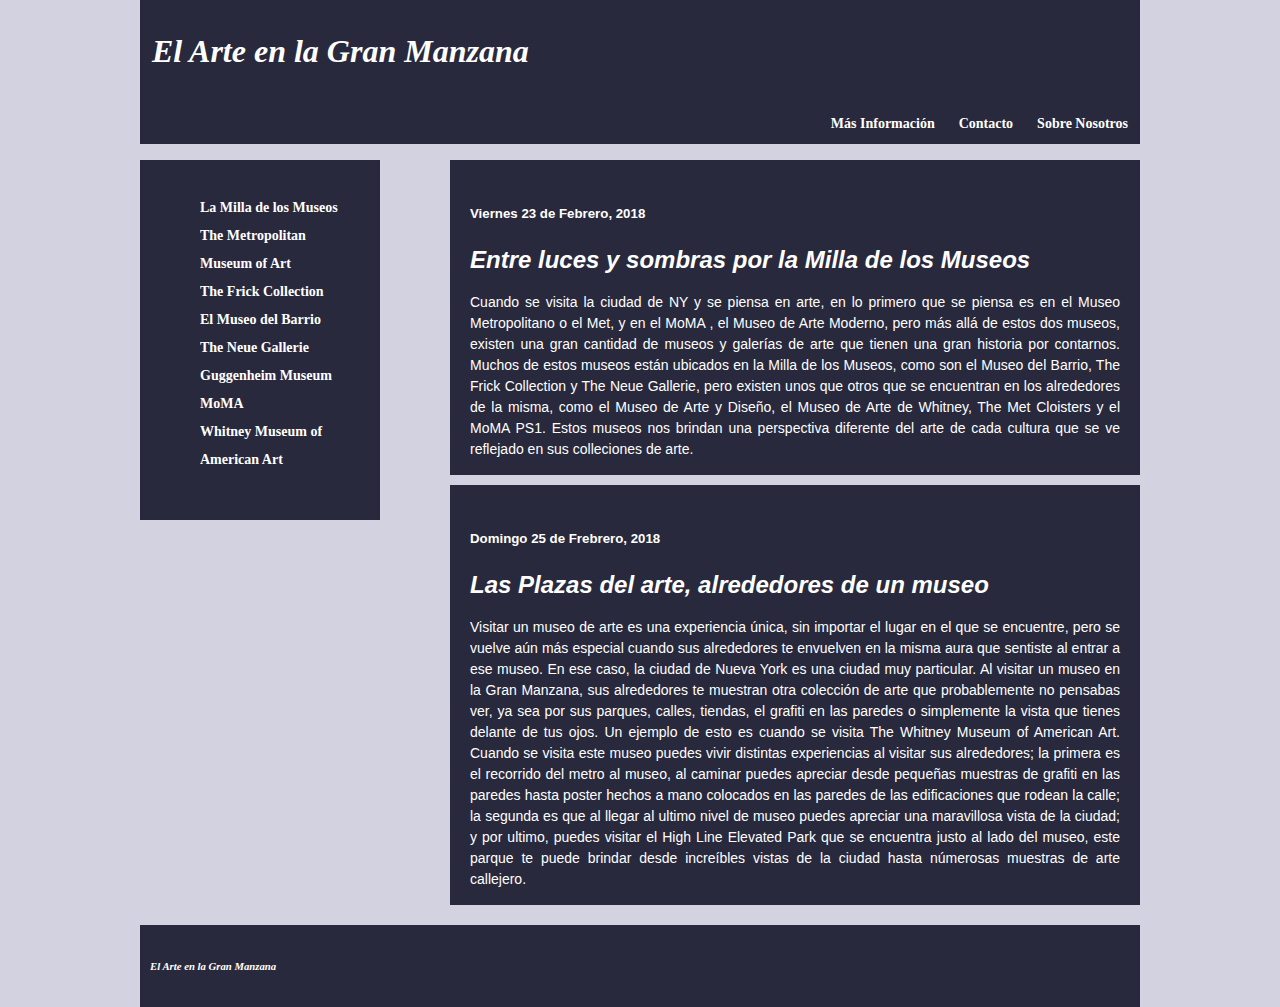
<file: Blog/index.html>
<!DOCTYPE html>
<html lang="es">

<head>
	<title>El Arte en la Gran Manzana</title>
	<meta charset="UTF-8">
	
	<link rel="stylesheet" href="css/style.css" type="text/css">
</head>

<body>
	<div>
	    <header>

			<h1 class="header">El Arte en la Gran Manzana</h1>

			<nav class="navegation">			
			<ul>
				<li><a href="sobrenosotors.html">Sobre Nosotros</a></li>
				<li><a href="contacto.html"> Contacto </a>  </li>
				<li><a href="masinformacion.html">Más Información</a></li>

			</ul>
		 	</nav>

	 	</header>
	</div>
 	

	<div>
	    <aside class="ul">
	    	<ul>
				<li><a href="lamilladelosmuseos.html">La  Milla de los Museos</a></li>
				<li><a href="themet.html">The Metropolitan Museum of Art</a></li>
				<li><a href="thefrickcollection.html">The Frick Collection</a></li>
				<li><a href="museodelbarrio.html">El Museo del Barrio</a></li>
				<li><a href="neuegallerie.html">The Neue Gallerie</a></li>
				<li><a href="guggenheim.html">Guggenheim Museum</a></li>
				<li><a href="moma.html">MoMA</a></li>
				<li><a href="whitneymuseum.html">Whitney Museum of American Art</a></li>
			</ul>
		</aside>
	</div>
	
	<div>
		<section>
			<article class="content1">
			  <h5>Viernes 23 de Febrero, 2018</h5>	
			  <h2><em>Entre luces y sombras por la Milla de los Museos</em></h2>
			  <p>Cuando se visita la ciudad de NY y se piensa en arte, en lo primero que se piensa es en el Museo Metropolitano o el Met, y en el MoMA , el Museo de Arte Moderno, pero más allá de estos dos museos, existen una gran cantidad de museos y galerías de arte que tienen una gran historia por contarnos. Muchos de estos museos están ubicados en la Milla de los Museos, como son el Museo del Barrio, The Frick Collection y The Neue Gallerie, pero existen unos que otros que se encuentran en los alrededores de la misma, como el Museo de Arte y Diseño, el Museo de Arte de Whitney, The Met Cloisters y el MoMA PS1. Estos museos nos brindan una perspectiva diferente del arte de cada cultura que se ve reflejado en sus colleciones de arte. </p>
			</article >
			<br>

			<article class="content">
				<h5>Domingo 25 de Frebrero, 2018</h5>	
				<h2><em>Las Plazas del arte, alrededores de un museo</em></h2>
				<p>Visitar un museo de arte es una experiencia única, sin importar el lugar en el que se encuentre, pero se vuelve aún más especial cuando sus alrededores te envuelven en la misma aura que sentiste al entrar a ese museo. En ese caso, la ciudad de Nueva York es una ciudad muy particular. Al visitar un museo en la Gran Manzana, sus alrededores te muestran otra colección de arte que probablemente no pensabas ver, ya sea por sus parques, calles, tiendas, el grafiti en las paredes o simplemente la vista que tienes delante de tus ojos. Un ejemplo de esto es cuando se visita The Whitney Museum of American Art. Cuando se visita este museo puedes vivir distintas experiencias al visitar sus alrededores; la primera es el recorrido del metro al museo, al caminar puedes apreciar desde pequeñas muestras de grafiti en las paredes hasta poster hechos a mano colocados en las paredes de las edificaciones que rodean la calle; la segunda es que al llegar al ultimo nivel de museo puedes apreciar una maravillosa vista de la ciudad; y por ultimo, puedes visitar el High Line Elevated Park que se encuentra justo al lado del museo, este parque te puede brindar desde increíbles vistas de la ciudad hasta númerosas muestras de arte callejero.</p>
			</article>

		</section>
	</div>
<br>
	
	<div>
		<footer>
			<h6 id="footer"><em>El Arte en la Gran Manzana</em></h6>

		</footer>
	</div>

	


 


</body>
</html>
</file>
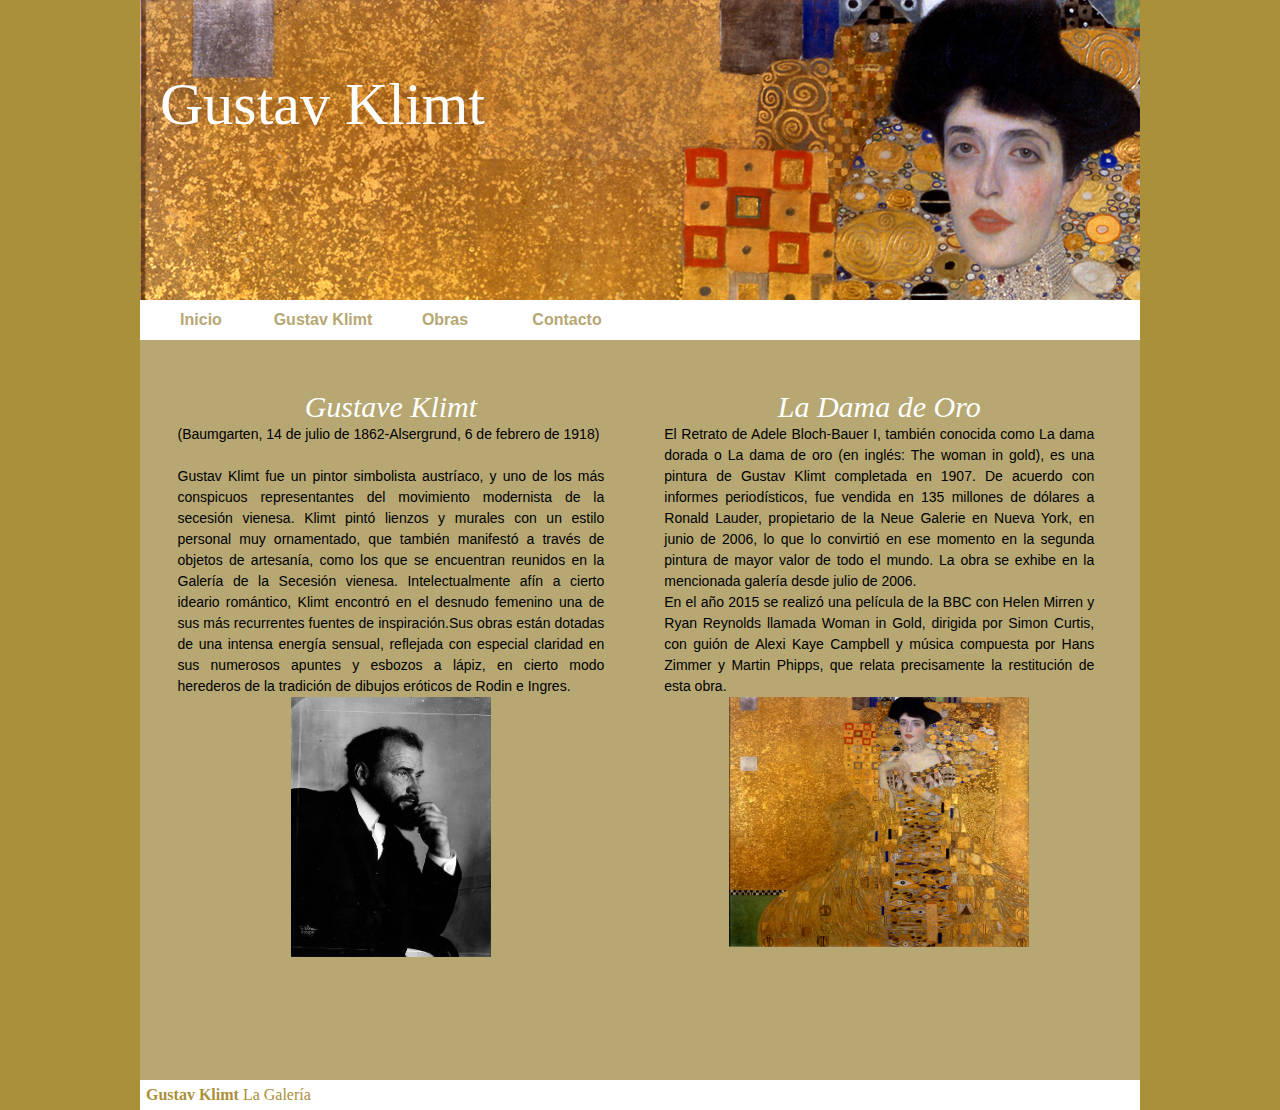
<file: café/index.html>
<!DOCTYPE html>
<html lang="es">

	<head>
		<title>Gustav Klimt: La Galer&iacute;a</title>
		<meta charset="UTF-8" content="width=device-width,initial-scale=1">
		<link rel="stylesheet" href="css/reset.css" type="text/css" />
		<link rel="stylesheet" href="css/style.css" type="text/css">
	</head>

<div>
	<body>
	 	<div>
		 	<header>
		 			<h1 class="header">Gustav Klimt</h1>
		</div>
		 		<div>
		 			<nav>
		 				<ul>
		 					<li ><a id="active" href="3inicio.html"><strong>Inicio</strong></a></li> 
		 					<li ><a href="3sobrenosotros.html"><strong>Gustav Klimt</strong></a></li>
		 					<li ><a href="3menu.html"><strong>Obras</strong></a></li> 
		 					<li ><a href="3contacto.html"><strong>Contacto</strong></a></li>
		 				</ul>
		 			</nav>
		 		</div>
		 	</header>
		
		
		<div>
			<section>
				<div class="content4">
					<article class="content">
						<h2 class="header2"><em>Gustave Klimt</em></h2>
						<p>(Baumgarten, 14 de julio de 1862-Alsergrund, 6 de febrero de 1918)<br> <br>Gustav Klimt fue un pintor simbolista austríaco, y uno de los más conspicuos representantes del movimiento modernista de la secesión vienesa. Klimt pintó lienzos y murales con un estilo personal muy ornamentado, que también manifestó a través de objetos de artesanía, como los que se encuentran reunidos en la Galería de la Secesión vienesa. Intelectualmente afín a cierto ideario romántico, Klimt encontró en el desnudo femenino una de sus más recurrentes fuentes de inspiración.Sus obras están dotadas de una intensa energía sensual, reflejada con especial claridad en sus numerosos apuntes y esbozos a lápiz, en cierto modo herederos de la tradición de dibujos eróticos de Rodin e Ingres.</p>

						<img class="article1" src="images/gustav_klimt2.jpg" alt="Retrato" >

					</article>
				</div>

				<br>

	         	<div class="content3">
					<article  class="content">
						<h2 class="header2"><em>La Dama de Oro</em></h2>
						<p>El Retrato de Adele Bloch-Bauer I, también conocida como La dama dorada o La dama de oro (en inglés: The woman in gold), es una pintura de Gustav Klimt completada en 1907. De acuerdo con informes periodísticos, fue vendida en 135 millones de dólares a Ronald Lauder, propietario de la Neue Galerie en Nueva York, en junio de 2006, lo que lo convirtió en ese momento en la segunda pintura de mayor valor de todo el mundo. La obra se exhibe en la mencionada galería desde julio de 2006. 
						</p>
						<p>En el año 2015 se realizó una película de la BBC con Helen Mirren y Ryan Reynolds llamada Woman in Gold, dirigida por Simon Curtis, con guión de Alexi Kaye Campbell y música compuesta por Hans Zimmer y Martin Phipps, que relata precisamente la restitución de esta obra.	
						</p>

						<img class="article2" src="images/Gustav_Klimt_046.jpg" alt="Retrato de Adele Bloch-Bauer I" >

					</article>
				</div>
			</section>
		</div>

		

	</body>
</div>

		<footer>
			<h4><strong>Gustav Klimt</strong> La Galer&iacute;a</h4>

		</footer>
</html>
</file>
<file: Blog/css/style.css>
body{
 	background-color:#d2d2e0;
 	font-size: 20;
 	font-family: Helvetica;
 	font-weight: lighter;
 	color: white;
 	width: 1000px;
 	margin: 0 auto;

 	}

@font-face{
	font-family: 'Josefin Slab', serif;
	src: url('https://fonts.googleapis.com/css?family=Josefin+Slab');
	font-family: 'Josefin Sans', sans-serif;
	src: url('https://fonts.googleapis.com/css?family=Josefin+Sans');
}
header{ 
	font-weight: bold;
	position: absolute;
	background-color: #29293d;
	width: 1000px;	
}


h1.header{
	font-size: 36;
	font-style: italic;
	padding: 12px;
	font-family: 'Josefin Slab', serif;

}


aside.ul {
	line-height: 2em;
	font-weight: bold;
	width:200px;
	height: 320px;
	padding: 20px;
	margin-top:160px;
	float: left;
	background-color: #29293d;
	font-size: 14px;
	font-family: 'Josefin Slab', serif;
	
}

aside li {
	margin: 0;
	list-style: none;
	overflow: hidden;
}


nav.navegation {
	font-weight: bold;
	width: 1000px;
	}

nav li {
	
	list-style-type: none;
	margin: 2px;
	padding: 10px;
	float: right;
	background-color: #29293d;
	font-size: 14px;
	font-family: 'Josefin Slab', serif;
}	

a{
	width: 50px;
	text-decoration:none;
	color:white;
}

a:hover {
	background-color: white;
	color:#29293d;
	padding: 5px;
}


.content {
	height: 380px;
	width: 650px;
	padding: 20px;
	background-color: #29293d;
	line-height: 1.5em;
	margin-top: 10px;
}

.content1{
	height: 275px;
	width: 650px;
	padding: 20px;
	background-color: #29293d;
	line-height: 1.5em;
}
 
p {
	line-height: 1.5em;
	text-align: justify;
	font-weight: lighter;
	font-size: 14px;
}

article{
	margin-top: 160px;
	float: right;	
	font-family: 'Josefin Sans', sans-serif;
}

h2{
	font-size: 24px;
}
footer {
	font-weight: bold;
	background-color: #29293d;
	width: 1000px;
	font-size: 20;
	position: relative;
	float: left;
	margin-top:20px;
	margin-bottom: 0; 
}

h6#footer{
	padding: 10px;
	font-family: 'Josefin Slab', serif;
}
</file>
<file: café/css/style.css>
html{
	background-color: #AA9039;
	position: center;
}

body {
	background-color: #B6A773;
	font-family: Helvetica;
	font-weight: lighter;
	font-size: 14;
	color: black;
	padding: 0 auto;
	width: 1000px;
	align-content: center;
	margin:0 auto;
}

header {
	background-image: url("../images/Gustav_Klimt_04.jpg");
	height: 300px;
	width:1000px;
	top:0;
	left:0;
}

h1.header{
	font-size: 60px;
	text-align: left;
	padding-top: 70px;
	padding-left: 20px;
	color: white;
}

nav{
	width: 1000px;
	overflow: hidden;
	align-items: center;
	background-color: white;
	position: absolute;

}

ul{
	list-style: none;
	margin: 0;
	padding: 0;	
}



li{
	float:left;
	margin: 5px;
	padding: 6px;
	font-size: 16px;
	font-weight: bold;

}

a{
	text-decoration: none;
	text-align: center;
	color:  #B6A773;
	width: 100px;
	display: block;
	text-align: center;
}

a:hover{
	background-color: #AA9039;
	margin: auto;
	padding: 6px;
	color: white;
}


header h1 {
	font-family: Kaushan Script, cursive;
}

@font-face{
	font-family: Kaushan Script;
	src: url('https://fonts.googleapis.com/css?family=Kaushan+Script');
}

article {
	
	padding: 5px;
	margin: 2px;

}

.content{
	
	height: 650px;
	width: 43%;
	padding:20px;
	margin:10px;
	float: left;
	margin-top: 70px;
	margin-bottom: 20px;
}

.content4{
	margin-left: 7.5px;
	text-align: center;
	
}

.content3{
	margin-top: -20px;
	text-align: center;
}

p{
	text-align: justify;
	line-height: 1.5em;
	font-size: 14px;
}

img.article1{
 	width: 200px;	
 	height:260px;

}

img.article2{
	width: 300px;
	height: 250px;

}

footer{
	font-family: Kaushan Script, cursive;
	font-size: 10;
	padding: 6px;
	clear:left;
	background-color: white;
	color: #AA9039; 
	position:relative;
}

.header2{
	color:white;
	font-family: Kaushan Script, cursive;
	font-size: 30px;
}
</file>
